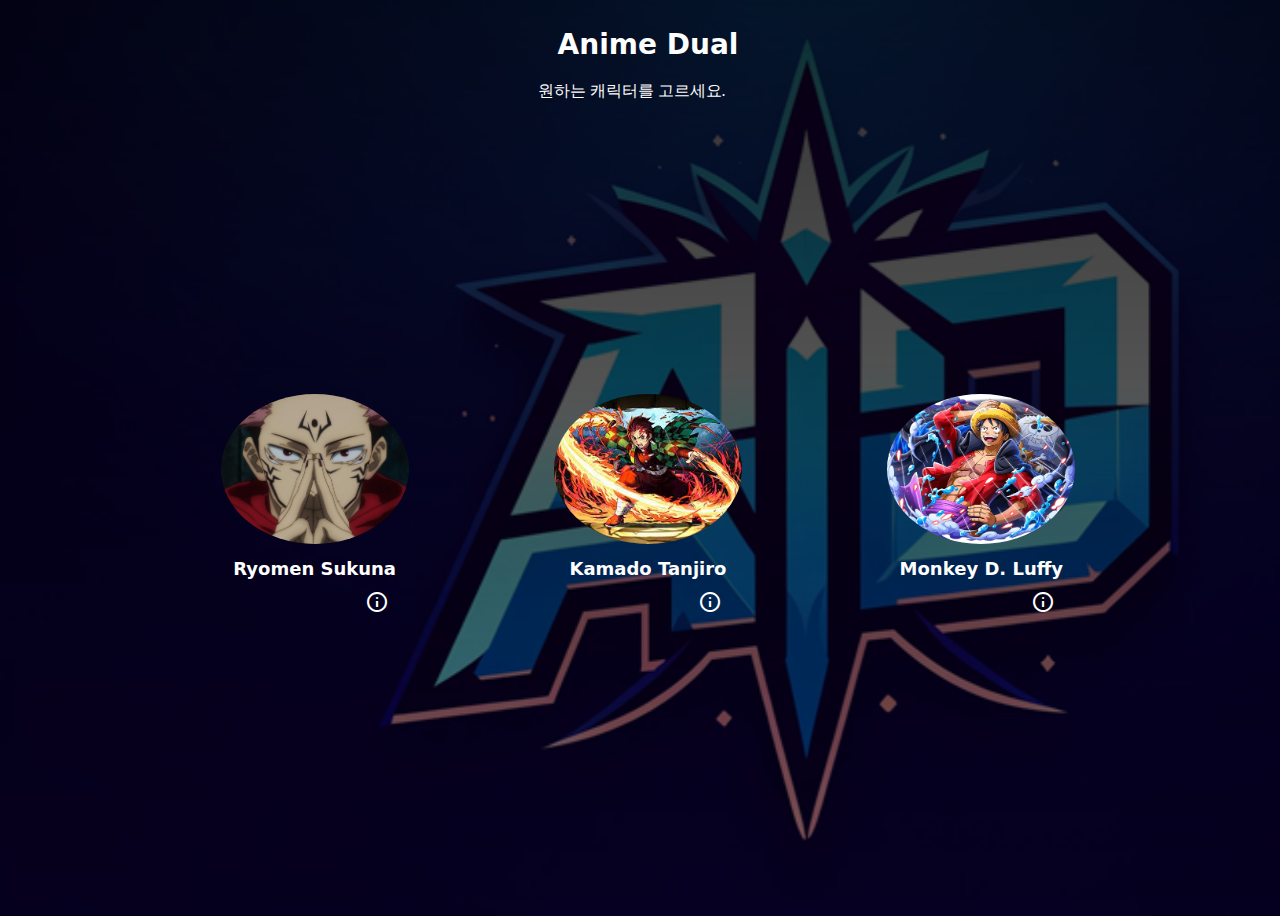
<file: index.html>
<!DOCTYPE html>
<html lang="en">
<head>
    <meta charset="UTF-8">
    <meta name="viewport" content="width=device-width, initial-scale=1.0">
    <link rel="icon" href="assets/Anime Dual logo.png"/>
    <link rel="apple-touch-icon" href="assets/Anime Dual logo.png"/>
    <link rel="stylesheet" type="text/css" href="main.css">
    <link href="https://fonts.googleapis.com/css2?family=Material+Symbols+Outlined" rel="stylesheet" />
    <title>Anime Dual</title>
    
</head>
<body>
    
    <header>
        <div id="siteName">
            Anime Dual
        </div>
        <div>
            원하는 캐릭터를 고르세요.
        </div>
    </header>
    <div id="characterSelection">
        <div id="characterShow">
            <button class="characterBtn" data-character="Ryomen Sukuna">
                <div>
                    <img src="assets/ryomenSukuna.jpeg" alt="Ryomen Sukuna">
                </div>
            </button>
            <span>Ryomen Sukuna</span>
            <button class="informationBtn" data-character="Ryomen Sukuna" title="캐릭터 정보 보기">
                <span class="material-symbols-outlined">
                    info
                    </span>
            </button>
        </div>
        <div id="characterShow">
            <button class="characterBtn" data-character="Kamado Tanjiro">
                <div>
                    <img src="assets/kamadoTanjiro.jpg" alt="Kamado Tanjiro">
                </div>
            </button>
            <span>Kamado Tanjiro</span>
            <button class="informationBtn" data-character="Kamado Tanjiro">
                <span class="material-symbols-outlined">
                    info
                    </span>
            </button>
        </div>
        <div id="characterShow">
            <button class="characterBtn" data-character="Monkey D. Luffy">
                <div>
                    <img src="assets/monkeyDLuffy.webp" alt="Monkey D. Luffy">
                </div>
            </button>
            <span>Monkey D. Luffy</span>
            <button class="informationBtn" data-character="Monkey D. Luffy">
                <span class="material-symbols-outlined">
                    info
                    </span>
            </button>
        </div>
    </div>
    <!-- 캐릭터 정보를 표시할 모달 -->
    <div id="characterModal" class="modal">
        <div class="modal-content">
            <span class="close">&times;</span>
            <h2 id="modalCharacterName">Character Information</h2>
            <p id="modalCharacterHp"></p>
            <p id="modalCharacterMp"></p>
            <p> Skills</p>
            <ul id="modalCharacterSkills"></ul>
        </div>
    </div>
    <script src="character.js"></script>
    <script src="ryomenSukuna.js"></script>
    <script src="kamadoTanjiro.js"></script>
    <script src="monkeyDLuffy.js"></script>
    <script src="main.js"></script>
</body>
</html>
</file>
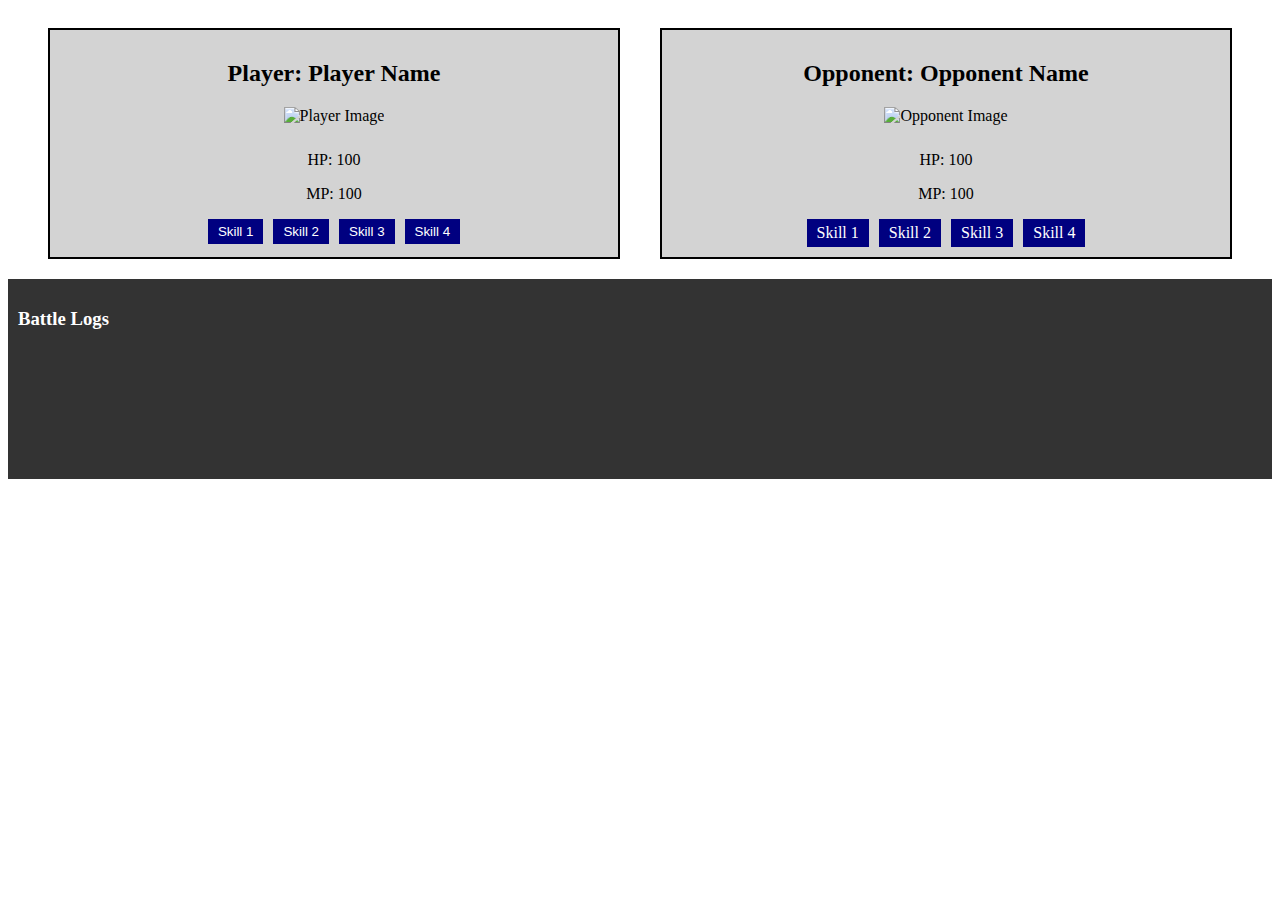
<file: battle.html>
<!DOCTYPE html>
<html lang="en">
<head>
    <meta charset="UTF-8">
    <meta name="viewport" content="width=device-width, initial-scale=1.0">
    <link rel="stylesheet" type="text/css" href="battle.css">
    <title>BattlePage</title>
    
</head>
<body>
    <div id="battleArea">
        <div id="player" class="combatant">
            <h2>Player: <span id="playerName">Player Name</span></h2>
            <img id="playerImage" alt="Player Image" class="combatantImg">
            <p>HP: <span id="playerHP">100</span></p>
            <p>MP: <span id="playerMP">100</span></p>
            <div class="skills">
                <button class="playerSkillBtn">Skill 1</button>
                <button class="playerSkillBtn">Skill 2</button>
                <button class="playerSkillBtn">Skill 3</button>
                <button class="playerSkillBtn">Skill 4</button>
            </div>
        </div>
        <div id="opponent" class="combatant">
            <h2>Opponent: <span id="opponentName">Opponent Name</span></h2>
            <img id="opponentImage" alt="Opponent Image" class="combatantImg">
            <p>HP: <span id="opponentHP">100</span></p>
            <p>MP: <span id="opponentMP">100</span></p>
            <div class="skills">
                <div class="oponentSkillDiv">Skill 1</div>
                <div class="oponentSkillDiv">Skill 2</div>
                <div class="oponentSkillDiv">Skill 3</div>
                <div class="oponentSkillDiv">Skill 4</div>
            </div>
        </div>
    </div>
    <div id="battleLogs" class="battle-logs">
        <h3>Battle Logs</h3>
        <ul id="logList"></ul>
    </div>    
      
    <script src="character.js"></script>
    <script src="ryomenSukuna.js"></script>
    <script src="kamadoTanjiro.js"></script>
    <script src="monkeyDLuffy.js"></script>
    <script src="battle.js"></script>
</body>
</html>
</file>
<file: main.css>
body {
    width: 100%;
    height: 100vh;
    position: relative;
    display: flex;
    flex-direction: column;
    align-items: center;
    justify-content: center;
    overflow: hidden;
    background-image: linear-gradient(rgba(0, 0, 0, 0.8), rgba(0, 0, 0, 0.5)),
    url("assets/Anime Dual Header.png");
    background-size: cover;
    color: white;
}

#characterSelection {
    width: 1000px;
    height: 100%;
    padding: 50px 0;
    display: flex;
    justify-content: space-around;
    align-items: center;    
}

#characterShow {
    width: 200px;
    height: 300px;
    display: flex;
    flex-direction: column;
    align-items: center;
    justify-content: center;
    overflow: hidden;
    color: white;
    font-size: 18px;
    font-family:system-ui, -apple-system, BlinkMacSystemFont, 'Segoe UI', Roboto, Oxygen, Ubuntu, Cantarell, 'Open Sans', 'Helvetica Neue', sans-serif;
    font-weight: 600;
}

.characterBtn {
    background-color: transparent;
    border: none;
    cursor: pointer;
}

.characterBtn img {
    width: 100%;  /* 이미지 너비를 div에 맞춤 */
    height: 150px; /* 이미지 높이 설정 */
    object-fit: cover; /* 이미지 비율을 유지하면서 div에 맞춤 */
    border-radius: 50%;   
}

#characterShow span {
    text-align: center; /* 텍스트를 중앙 정렬 */
    padding-top: 10px;
}

.informationBtn {
    align-self: flex-end;
    background-color: transparent;
    border: none;
    cursor: pointer;

    margin-right: 20px;
    color: white;
    /* font-size: 14px;
    font-family:system-ui, -apple-system, BlinkMacSystemFont, 'Segoe UI', Roboto, Oxygen, Ubuntu, Cantarell, 'Open Sans', 'Helvetica Neue', sans-serif;
    font-weight: 400; */
}

#siteName {
    display: flex;
    justify-content: flex-start;
    width: 100%;
    padding: 20px;
    font-size: 28px;
    font-family:system-ui, -apple-system, BlinkMacSystemFont, 'Segoe UI', Roboto, Oxygen, Ubuntu, Cantarell, 'Open Sans', 'Helvetica Neue', sans-serif;
    font-weight: 600;
}

.modal {
    display: none; /* Hidden by default */
    position: fixed; /* Stay in place */
    z-index: 1; /* Sit on top */
    left: 0;
    top: 0;
    width: 100%; /* Full width */
    height: 100%; /* Full height */
    overflow: auto; /* Enable scroll if needed */
    background-color: rgb(0,0,0); /* Fallback color */
    background-color: rgba(0,0,0,0.4); /* Black w/ opacity */
}

.modal-content {
    background-color: #fefefe;
    margin: 15% auto; /* 15% from the top and centered */
    padding: 15px;
    border: 1px solid #888;
    width: 80%; /* Could be more or less, depending on screen size */
    color: black;
    font-family: system-ui, -apple-system, BlinkMacSystemFont, 'Segoe UI', Roboto, Oxygen, Ubuntu, Cantarell, 'Open Sans', 'Helvetica Neue', sans-serif;
}

.modal-content ul {
    list-style:none;
    padding-left:0px;
    font-size: 15px;
}

.close {
    color: #aaa;
    float: right;
    font-size: 28px;
    font-weight: bold;
}

.close:hover,
.close:focus {
    color: black;
    text-decoration: none;
    cursor: pointer;
}
</file>
<file: battle.css>
#battleArea {
    display: flex;
    justify-content: space-around; /* Center the combatants on the page */
    padding: 20px;
}

.combatant {
    flex: 1; /* Each combatant takes equal width */
    margin: 0 20px; /* Add space between combatants */
    text-align: center; /* Center the text and buttons */
    border: 2px solid black; /* Add border for clarity */
    padding: 10px;
    background-color: lightgray; /* Background color for visibility */
}

.combatantImg {
    width: auto; /* Set a fixed width for images */
    height: 200px; /* Maintain aspect ratio */
    margin-bottom: 10px; /* Space below the image */
}

.skills {
    display: flex;
    justify-content: center; /* Center the skill buttons */
    gap: 10px; /* Add space between buttons */
}

.playerSkillBtn {
    padding: 5px 10px; /* Padding inside the button */
    cursor: pointer; /* Pointer cursor on hover */
    background-color: navy; /* Background color for the button */
    color: white; /* Text color for the button */
    border: none; /* Remove border */
}

.oponentSkillDiv {
    padding: 5px 10px; /* Padding inside the button */
    background-color: navy; /* Background color for the button */
    color: white; /* Text color for the button */
    border: none; /* Remove border */
}

.battle-logs {
    width: 100%;
    height: 200px;
    overflow-y: auto; /* 로그가 많아지면 스크롤바가 나타납니다 */
    background: rgba(0,0,0,0.8);
    color: white;
    padding: 10px;
    box-sizing: border-box;
}
</file>
